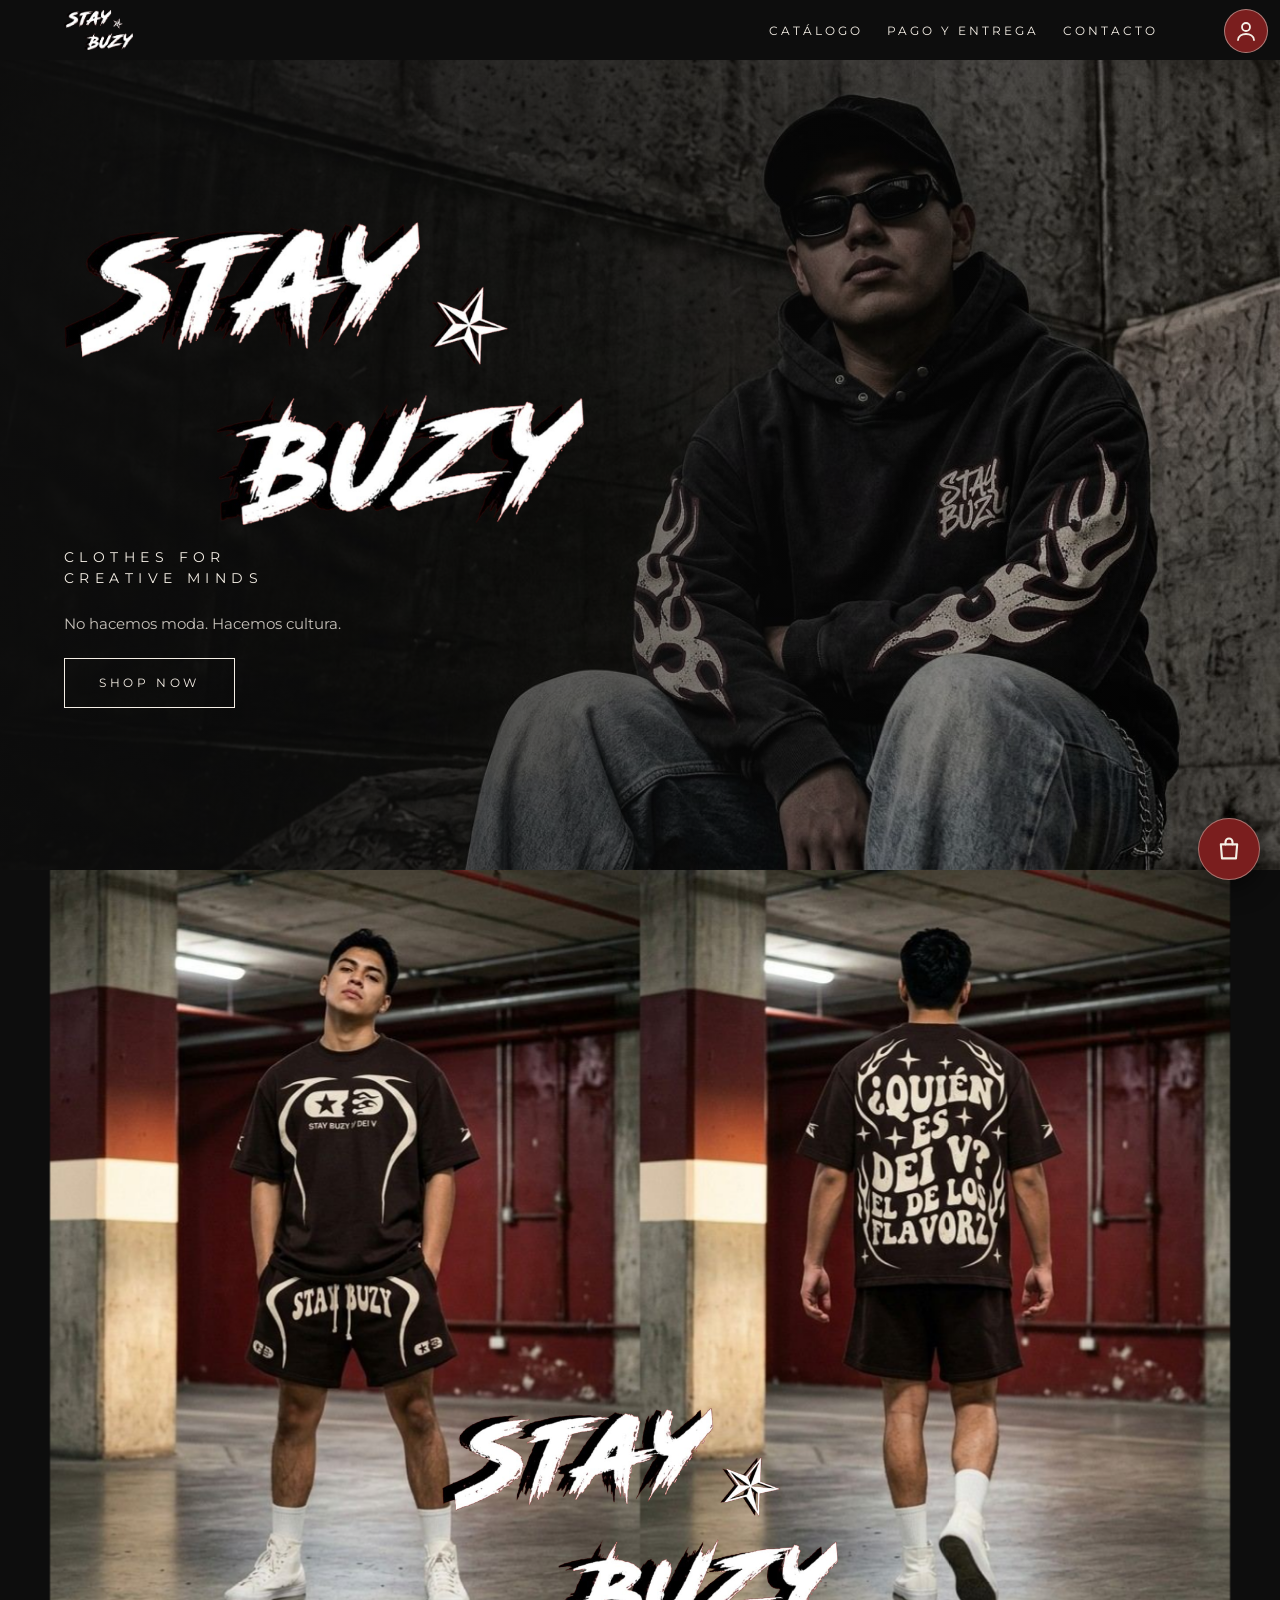
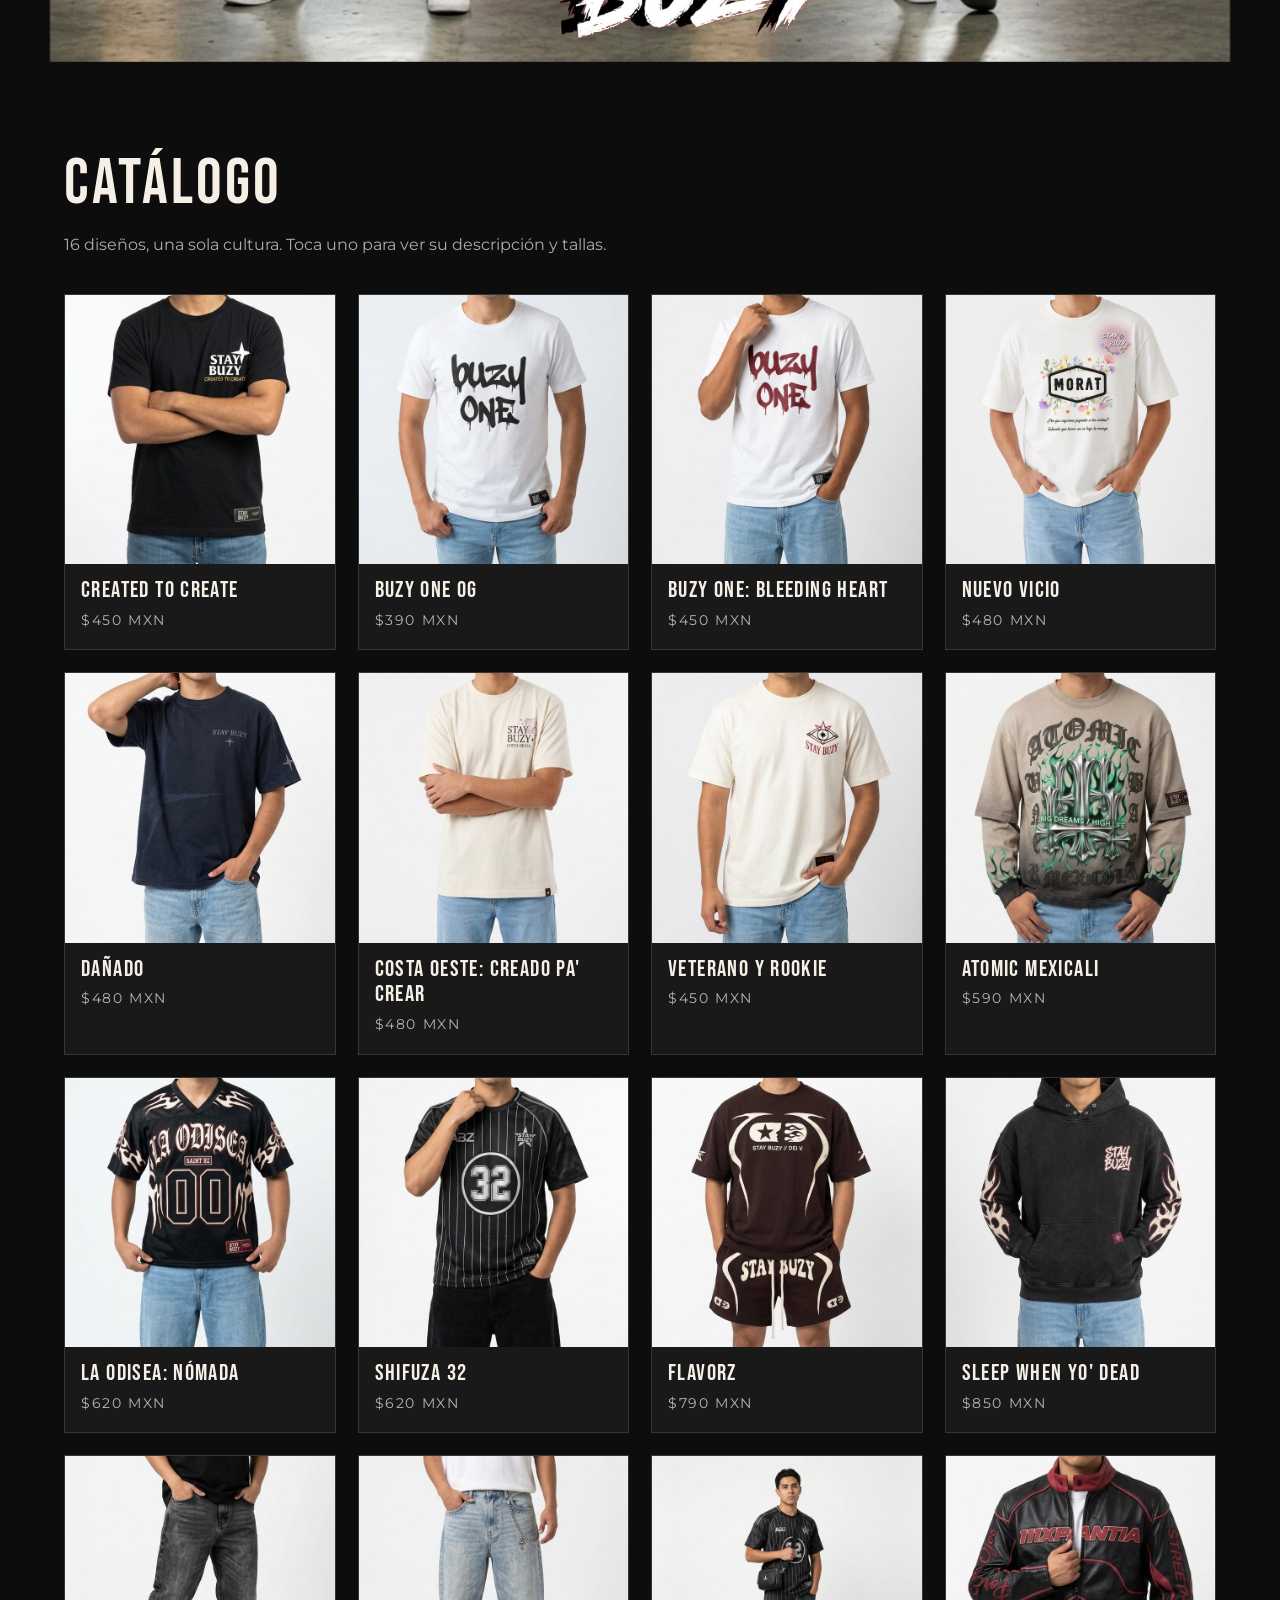
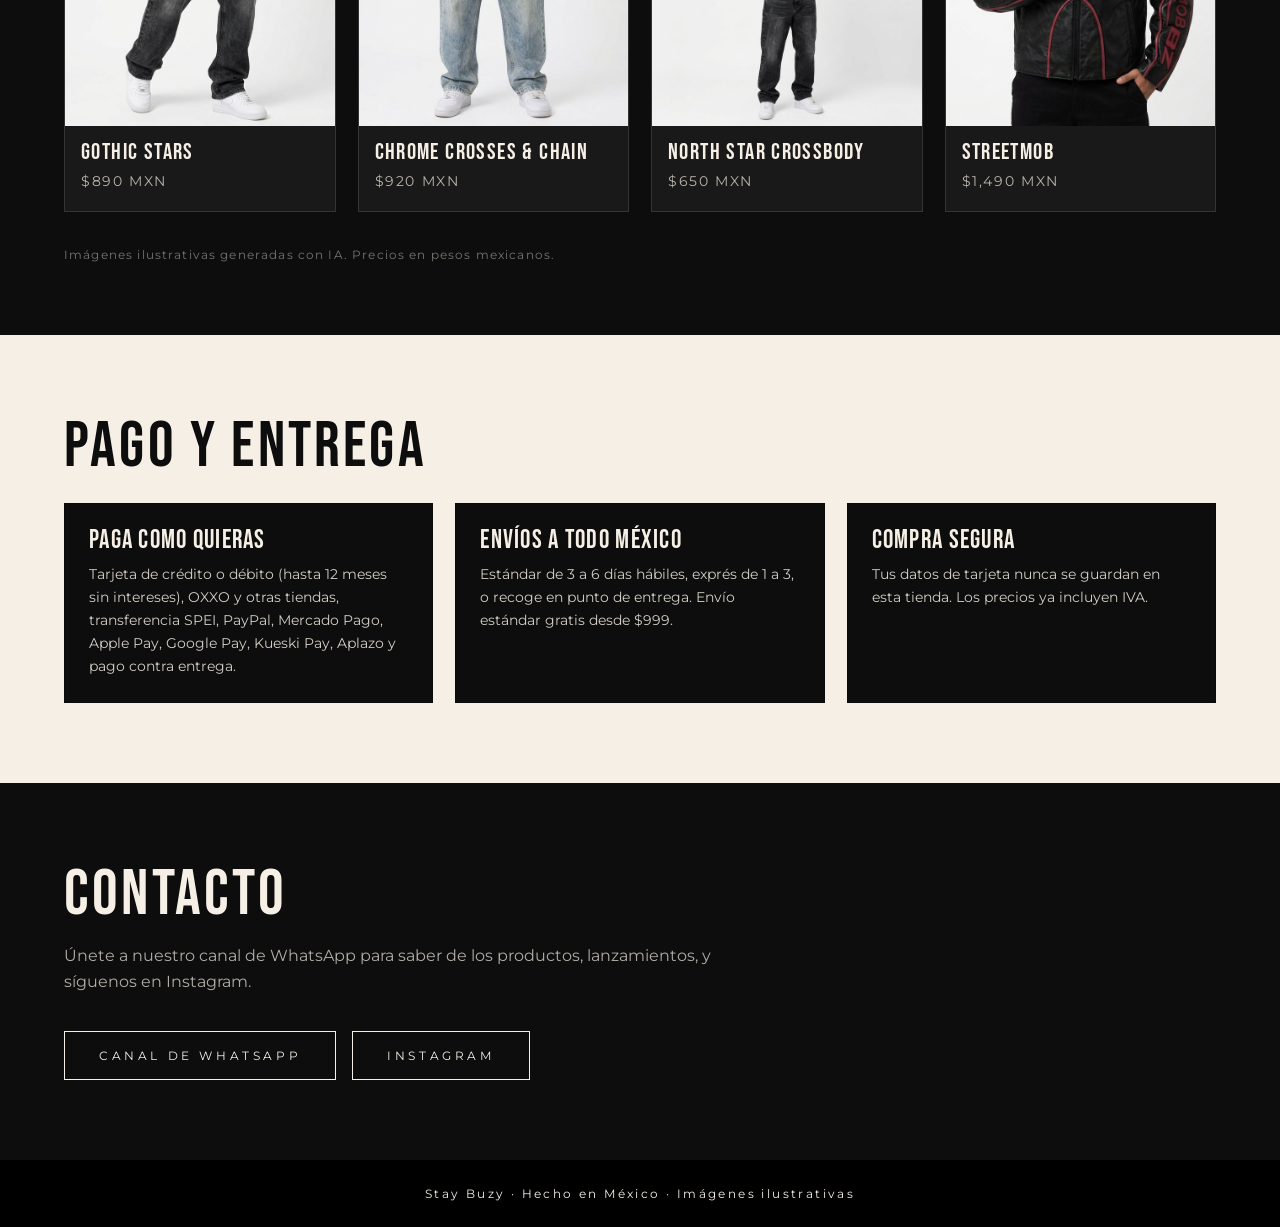
<file: index.html>
<!DOCTYPE html>
<html lang="es">
<head>
  <meta charset="UTF-8">
  <meta name="viewport" content="width=device-width, initial-scale=1.0">
  <title>Stay Buzy | Ropa de tu artista favorito</title>
  <!-- Fuentes de la marca: Bebas Neue (títulos) y Montserrat (textos) -->
  <link href="https://fonts.googleapis.com/css2?family=Bebas+Neue&family=Montserrat:wght@400;600&family=Abril+Fatface&family=Alkalami&display=swap" rel="stylesheet">
  <link rel="stylesheet" href="css/styles.css">
  <link rel="stylesheet" href="css/carrito.css">
  <link rel="stylesheet" href="css/cuenta.css">
</head>
<body>

  <!-- ENCABEZADO: logo y menú. Cada enlace lleva a una sección por su id -->
  <header class="barra">
    <a href="#inicio"><img class="barra__logo" src="assets/logo.png" alt="Stay Buzy"></a>
    <nav>
      <ul class="menu">
        <li><a href="#catalogo">Catálogo</a></li>
        <li><a href="#pago">Pago y entrega</a></li>
        <li><a href="#contacto">Contacto</a></li>
      </ul>
    </nav>
  </header>

  <main>
    <!-- PORTADA: texto a la izquierda, foto del modelo de fondo (assets/hero.jpg) -->
    <section id="inicio" class="portada">
      <div class="portada__contenido">
        <img class="portada__logo" src="assets/logo.png" alt="Stay Buzy">
        <p class="portada__lema">Clothes for<br>creative minds</p>
        <p class="portada__eslogan">No hacemos moda. Hacemos cultura.</p>
        <a class="boton" href="#catalogo">Shop now</a>
      </div>
    </section>

    <!-- LOOKS: carrusel solo de imágenes (frente de cada look) con el logo encima. Lo mueve js/slider.js -->
    <section id="looks" class="looks" aria-label="Looks de Stay Buzy">
      <div class="slider" id="slider">
      <div class="slide"><img class="slide__foto" src="assets/looks/abz-32.jpg" alt="Look Stay Buzy" ></div>
      <div class="slide"><img class="slide__foto" src="assets/looks/dei-v.jpg" alt="Look Stay Buzy"></div>
      <div class="slide"><img class="slide__foto" src="assets/looks/atomic.jpg" alt="Look Stay Buzy"></div>
      <div class="slide"><img class="slide__foto" src="assets/looks/street-mob.jpg" alt="Look Stay Buzy"></div>
      <div class="slide"><img class="slide__foto" src="assets/looks/la-odisea.jpg" alt="Look Stay Buzy"></div>
        <img class="slider__logo" src="assets/logo.png" alt="Stay Buzy">
      </div>
    </section>

    <!-- CATÁLOGO: los 16 productos, cuadrados, con foto de frente, nombre y precio. Los dibuja js/inicio.js -->
    <section id="catalogo" class="seccion seccion--oscura catalogo">
      <h2>Catálogo</h2>
      <p class="catalogo__sub">16 diseños, una sola cultura. Toca uno para ver su descripción y tallas.</p>
      <div class="rejilla" id="rejilla"></div>
      <p class="catalogo__nota">Imágenes ilustrativas generadas con IA. Precios en pesos mexicanos.</p>
    </section>

    <section id="pago" class="seccion">
      <h2>Pago y entrega</h2>
      <div class="pe">
        <div><h3>Paga como quieras</h3><p>Tarjeta de crédito o débito (hasta 12 meses sin intereses), OXXO y otras tiendas, transferencia SPEI, PayPal, Mercado Pago, Apple Pay, Google Pay, Kueski Pay, Aplazo y pago contra entrega.</p></div>
        <div><h3>Envíos a todo México</h3><p>Estándar de 3 a 6 días hábiles, exprés de 1 a 3, o recoge en punto de entrega. Envío estándar gratis desde $999.</p></div>
        <div><h3>Compra segura</h3><p>Tus datos de tarjeta nunca se guardan en esta tienda. Los precios ya incluyen IVA.</p></div>
      </div>
    </section>

    <section id="contacto" class="seccion seccion--oscura">
      <h2>Contacto</h2>
      <p class="catalogo__sub">Únete a nuestro canal de WhatsApp para saber de los productos, lanzamientos, y síguenos en Instagram.</p>
      <div class="ct">
        <a class="boton" id="ctWa" href="#" target="_blank" rel="noopener">Canal de WhatsApp</a>
        <a class="boton" id="ctIg" href="#" target="_blank" rel="noopener">Instagram</a>
      </div>
    </section>
  </main>

  <!-- PIE DE PÁGINA -->
  <footer class="pie">
    <p>Stay Buzy · Hecho en México · Imágenes ilustrativas</p>
  </footer>

  <script src="js/productos.js"></script>
  <script src="js/comun.js"></script>
  <script src="js/carrito.js"></script>
  <script src="js/cuenta.js"></script>
  <script src="js/inicio.js"></script>
  <script src="js/slider.js"></script>
  <script>document.getElementById("ctWa").href = TIENDA.whatsappGrupo; document.getElementById("ctIg").href = TIENDA.instagram;</script>
</body>
</html>
</file>
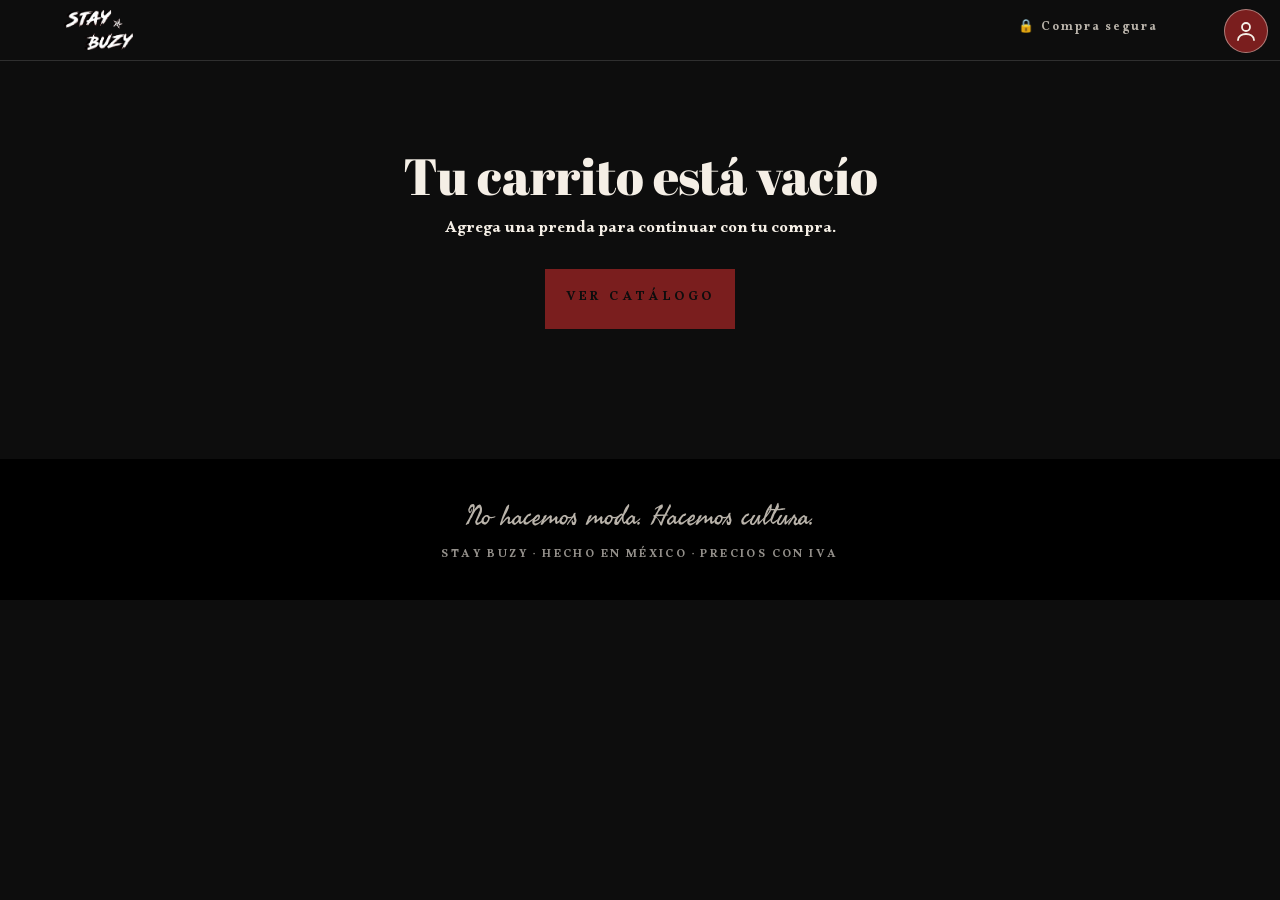
<file: pago.html>
<!DOCTYPE html>
<html lang="es">
<head>
  <meta charset="UTF-8">
  <meta name="viewport" content="width=device-width, initial-scale=1.0">
  <title>Pago y entrega | Stay Buzy</title>
  <link href="https://fonts.googleapis.com/css2?family=Abril+Fatface&family=Alkalami&family=Fasthand&display=swap" rel="stylesheet">
  <link rel="stylesheet" href="css/tienda.css">
  <link rel="stylesheet" href="css/carrito.css">
  <link rel="stylesheet" href="css/cuenta.css">
  <link rel="stylesheet" href="css/pago.css">
</head>
<body data-sin-carrito>
  <header class="cab">
    <a href="index.html"><img class="cab__logo" src="assets/logo.png" alt="Stay Buzy"></a>
    <p class="seguro">🔒 Compra segura</p>
  </header>

  <div class="pg" id="pg">
    <ol class="pasos" id="pasos" aria-label="Avance de tu compra">
      <li data-p="1">Entrega</li><li data-p="2">Pago</li><li data-p="3">Listo</li>
    </ol>
    <p class="demo" id="demo" hidden>Modo de prueba: no se hace ningún cobro real.</p>

    <div class="cols">
      <main>
        <!-- PASO 1: contacto, dirección y envío -->
        <form id="f1" class="paso" novalidate>
          <h1>Datos de entrega</h1>
          <fieldset class="grid">
            <legend>Contacto</legend>
            <label class="c2">Correo electrónico<input name="email" type="email" autocomplete="email" required></label>
            <label class="c2">Celular (10 dígitos)<input name="tel" type="tel" inputmode="numeric" maxlength="12" autocomplete="tel-national" required></label>
          </fieldset>
          <fieldset class="grid">
            <legend>Dirección</legend>
            <label>Nombre<input name="nombre" autocomplete="given-name" required></label>
            <label>Apellidos<input name="apellidos" autocomplete="family-name" required></label>
            <label class="c2">Calle y número<input name="calle" autocomplete="address-line1" required></label>
            <label>Colonia<input name="colonia" autocomplete="address-line2" required></label>
            <label>Código postal<input name="cp" inputmode="numeric" maxlength="5" autocomplete="postal-code" required></label>
            <label>Ciudad o municipio<input name="ciudad" autocomplete="address-level2" required></label>
            <label>Estado<select name="estado" autocomplete="address-level1" required><option value="">Elige un estado</option></select></label>
            <label class="c2">Referencias (opcional)<input name="ref" placeholder="Entre qué calles, color de la casa…"></label>
          </fieldset>
          <fieldset>
            <legend>Método de envío</legend>
            <div class="opts" id="envios"></div>
          </fieldset>
          <p class="err" id="e1" role="alert"></p>
          <button class="btn btn--lleno" type="submit">Continuar al pago</button>
        </form>

        <!-- PASO 2: forma de pago -->
        <form id="f2" class="paso" novalidate hidden>
          <h1>Forma de pago</h1>
          <p class="entrega-res" id="entregaRes"></p>
          <div id="metodos"></div>
          <p class="err" id="e2" role="alert"></p>
          <button class="btn btn--lleno" type="submit" id="pagar">Confirmar pedido</button>
          <button class="btn btn--borde" type="button" id="volver">Volver a entrega</button>
        </form>

        <!-- PASO 3: confirmación -->
        <section id="f3" class="paso" hidden></section>
      </main>

      <aside class="resumen" id="resumen-caja">
        <button class="resumen__t" id="resT" aria-expanded="false">Resumen del pedido <span id="resTot"></span></button>
        <div class="resumen__c" id="resumen"></div>
      </aside>
    </div>
  </div>

  <footer class="pie">
    <p class="lema">No hacemos moda. Hacemos cultura.</p>
    <p>Stay Buzy · Hecho en México · Precios con IVA</p>
  </footer>

  <script src="js/productos.js"></script>
  <script src="js/comun.js"></script>
  <script src="js/carrito.js"></script>
  <script src="js/cuenta.js"></script>
  <script src="js/pago.js"></script>
</body>
</html>
</file>
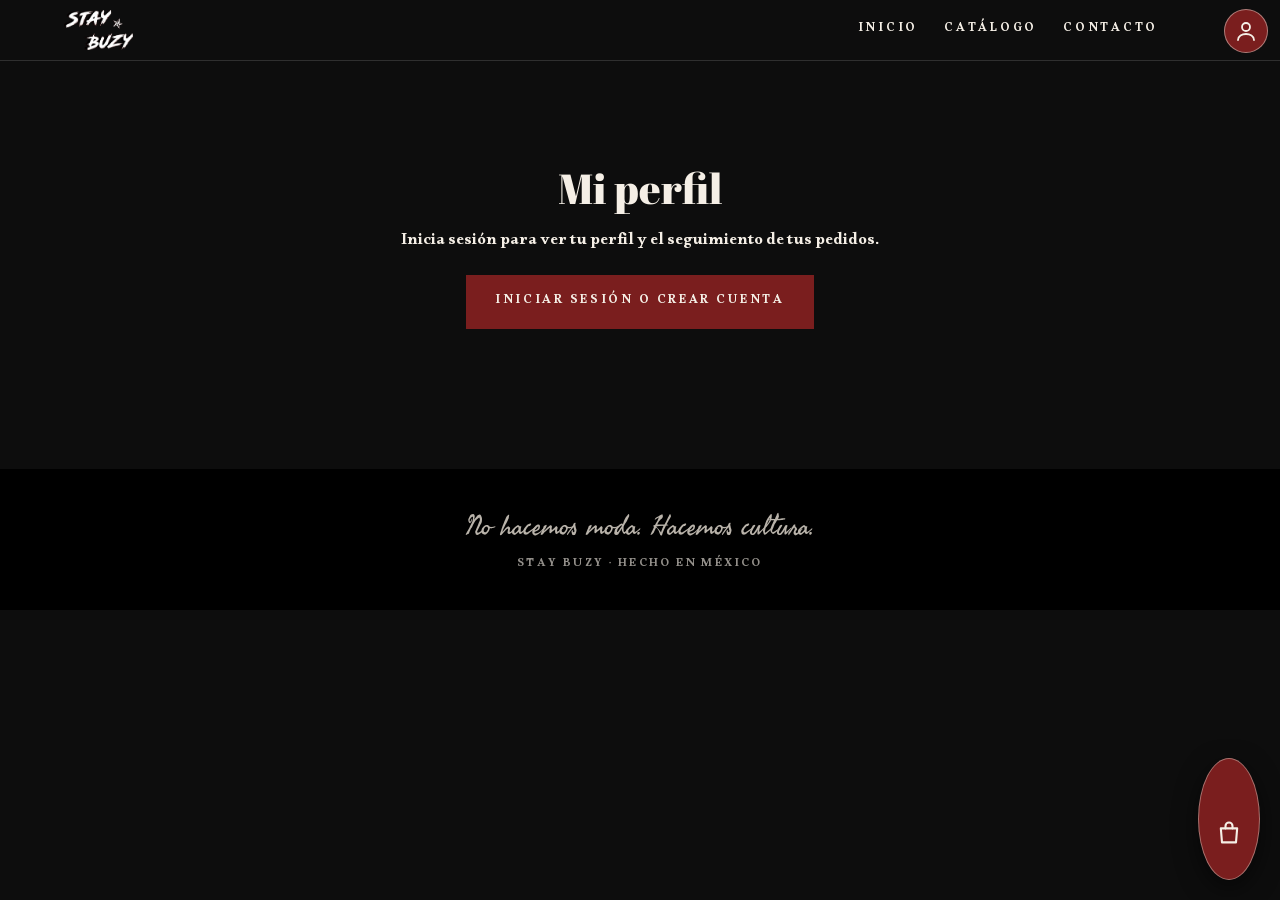
<file: perfil.html>
<!DOCTYPE html>
<html lang="es">
<head>
  <meta charset="UTF-8">
  <meta name="viewport" content="width=device-width, initial-scale=1.0">
  <title>Mi perfil | Stay Buzy</title>
  <link href="https://fonts.googleapis.com/css2?family=Abril+Fatface&family=Alkalami&family=Fasthand&display=swap" rel="stylesheet">
  <link rel="stylesheet" href="css/tienda.css">
  <link rel="stylesheet" href="css/carrito.css">
  <link rel="stylesheet" href="css/cuenta.css">
  <link rel="stylesheet" href="css/perfil.css">
</head>
<body>
  <header class="cab">
    <a href="index.html"><img class="cab__logo" src="assets/logo.png" alt="Stay Buzy"></a>
    <nav><ul><li><a href="index.html">Inicio</a></li><li><a href="index.html#catalogo">Catálogo</a></li><li><a href="index.html#contacto">Contacto</a></li></ul></nav>
  </header>
  <main class="pf" id="pf"></main>
  <footer class="pie"><p class="lema">No hacemos moda. Hacemos cultura.</p><p>Stay Buzy · Hecho en México</p></footer>
  <script src="js/productos.js"></script>
  <script src="js/comun.js"></script>
  <script src="js/carrito.js"></script>
  <script src="js/cuenta.js"></script>
  <script src="js/perfil.js"></script>
</body>
</html>
</file>
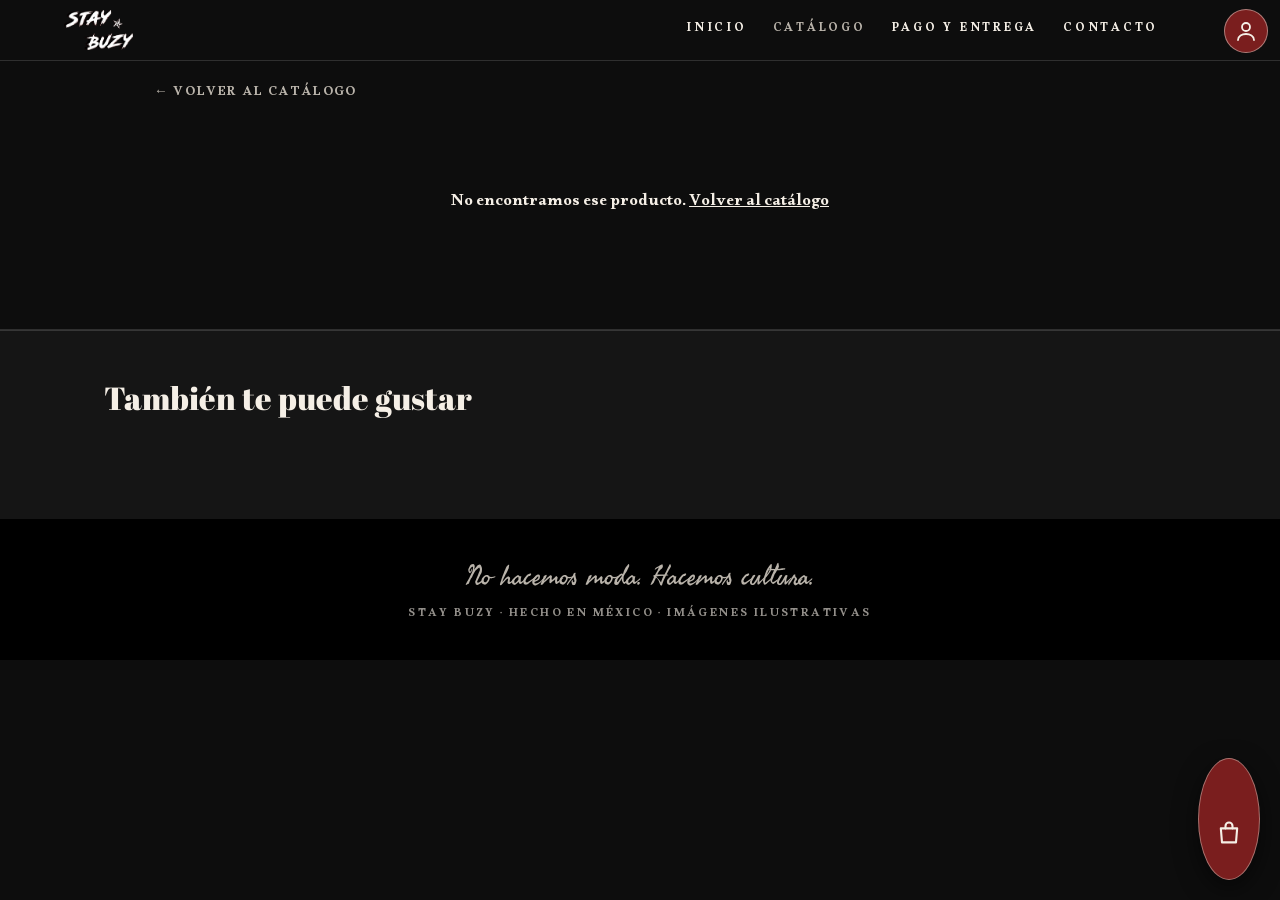
<file: producto.html>
<!DOCTYPE html>
<html lang="es">
<head>
  <meta charset="UTF-8">
  <meta name="viewport" content="width=device-width, initial-scale=1.0">
  <!-- Fuentes: Abril Fatface (títulos), Alkalami (textos), Fasthand (frases). Road Rage se carga desde assets/fonts -->
  <link href="https://fonts.googleapis.com/css2?family=Abril+Fatface&family=Alkalami&family=Fasthand&display=swap" rel="stylesheet">
  <link rel="stylesheet" href="css/tienda.css">
  <link rel="stylesheet" href="css/carrito.css">
  <link rel="stylesheet" href="css/cuenta.css">
  <title>Producto | Stay Buzy</title>
</head>
<body>
  <header class="cab">
    <a href="index.html"><img class="cab__logo" src="assets/logo.png" alt="Stay Buzy"></a>
    <nav>
      <ul>
        <li><a href="index.html">Inicio</a></li>
        <li><a href="index.html#catalogo" class="activo">Catálogo</a></li>
        <li><a href="index.html#pago">Pago y entrega</a></li>
        <li><a href="index.html#contacto">Contacto</a></li>
      </ul>
    </nav>
  </header>

  <p class="migas"><a href="index.html#catalogo">← Volver al catálogo</a></p>

  <!-- Aquí js/producto.js dibuja la galería, el precio, la descripción y las tallas según ?id=... -->
  <main class="producto" id="producto"></main>

  <section class="resenas" id="resenas" aria-label="Reseñas"></section>

  <section class="relacionados">
    <div class="contenido">
      <h2>También te puede gustar</h2>
      <div class="rejilla" id="relacionados"></div>
    </div>
  </section>

  <footer class="pie">
    <p class="lema">No hacemos moda. Hacemos cultura.</p>
    <p>Stay Buzy · Hecho en México · Imágenes ilustrativas</p>
  </footer>

  <script src="js/productos.js"></script>
  <script src="js/comun.js"></script>
  <script src="js/carrito.js"></script>
  <script src="js/cuenta.js"></script>
  <script src="js/producto.js"></script>
  <script src="js/resenas.js"></script>
</body>
</html>
</file>
<file: css/styles.css>
/* ===== 1. VARIABLES: colores y fuentes de la marca ===== */
:root {
  --negro: #0D0D0D;
  --crema: #F5EFE6;
  --vino: #7A1E1E;
  --gris: #3A3A3A;
  --fuente-titulos: 'Bebas Neue', Impact, sans-serif;
  --fuente-texto: 'Montserrat', Arial, sans-serif;
}

/* ===== 2. REINICIO: quita márgenes por defecto ===== */
* { margin: 0; padding: 0; box-sizing: border-box; }
html { scroll-behavior: smooth; scroll-padding-top: 80px; }

body {
  background: var(--crema);
  color: var(--negro);
  font-family: var(--fuente-texto);
  line-height: 1.6;
}

img { max-width: 100%; display: block; }
a { color: inherit; }

h1, h2, h3 {
  font-family: var(--fuente-titulos);
  font-weight: 400;
  letter-spacing: 0.05em;
  line-height: 1;
}

/* ===== 3. ENCABEZADO Y MENÚ ===== */
.barra {
  position: sticky;      /* se queda arriba al bajar */
  top: 0;
  z-index: 10;
  display: flex;
  justify-content: space-between;
  align-items: center;
  flex-wrap: wrap;
  gap: 10px;
  padding: 10px 5%;
  background: var(--negro);
  color: var(--crema);
}
.barra__logo { height: 40px; }

.menu {
  display: flex;
  flex-wrap: wrap;
  gap: 24px;
  list-style: none;
}
.menu a {
  text-decoration: none;
  font-size: 0.75rem;
  letter-spacing: 0.25em;
  text-transform: uppercase;
}
.menu a:hover { color: var(--vino); }

/* ===== 4. PORTADA con foto de fondo ===== */
.portada {
  position: relative;
  min-height: 90vh;
  display: flex;
  align-items: center;
  padding: 60px 5%;
  color: var(--crema);
  /* Capas (de arriba a abajo): degradado oscuro para leer el texto, foto del modelo,
     y un fondo de respaldo por si todavía no existe assets/hero.jpg */
  background:
    linear-gradient(90deg, rgba(13,13,13,.92) 0%, rgba(13,13,13,.55) 45%, rgba(13,13,13,.1) 100%),
    url("../assets/hero.jpg") right center / cover no-repeat,
    radial-gradient(ellipse at 70% 40%, var(--gris), var(--negro));
}
.portada__contenido {
  max-width: 560px;
  display: flex;
  flex-direction: column;
  align-items: flex-start;
  gap: 22px;
}
.portada__logo { width: min(100%, 520px); }
.portada__lema {
  font-size: 0.85rem;
  letter-spacing: 0.4em;
  text-transform: uppercase;
}
.portada__eslogan { font-size: 0.95rem; opacity: 0.8; }
.portada__nota {
  position: absolute;
  right: 5%;
  bottom: 16px;
  font-size: 0.65rem;
  letter-spacing: 0.2em;
  text-transform: uppercase;
  opacity: 0.6;
}
@media (max-width: 700px) {
  /* En celular la foto entra completa a lo ancho (sin recortar los lados) y el texto va debajo */
  .portada {
    display: block;
    min-height: 0;
    padding: calc(100vw * 768 / 1376 + 10px) 5% 50px;
    background:
      linear-gradient(0deg, var(--negro) 0, rgba(13,13,13,0) calc(100vw * 0.2)) 0 calc(100vw * 768 / 1376 - 100vw * 0.2) / 100% calc(100vw * 0.2) no-repeat,
      url("../assets/hero.jpg") center top / 100% auto no-repeat,
      var(--negro);
  }
  .portada__contenido { max-width: none; }
}

.boton {
  display: inline-block;
  padding: 14px 34px;
  border: 1px solid var(--crema);
  text-decoration: none;
  font-size: 0.75rem;
  letter-spacing: 0.3em;
  text-transform: uppercase;
}
.boton:hover { background: var(--crema); color: var(--vino); }

/* ===== 5. SECCIONES ===== */
.seccion { padding: 80px 5%; }
.seccion--oscura { background: var(--negro); color: var(--crema); }
.seccion h2 { font-size: clamp(2.4rem, 6vw, 4rem); margin-bottom: 16px; }
.pendiente { opacity: 0.6; font-style: italic; }

/* ===== 6. PIE DE PÁGINA ===== */
.pie {
  padding: 24px 5%;
  background: #000;
  color: var(--crema);
  text-align: center;
  font-size: 0.75rem;
  letter-spacing: 0.2em;
}

/* ===== 7. CARRUSEL DE LOOKS (solo imágenes, frente + espalda, con logo grande encima) ===== */
.looks { background: var(--negro); }
.slider {
  /* La foto mide 1264x848 (proporción 1.49). El alto se ajusta para verla completa. */
  --alto: min(calc(100vw / 1.4906), 88vh);
  position: relative; height: var(--alto); overflow: hidden;
  background: var(--negro);
}
/* Todas las fotos quedan apiladas y siempre "pintadas"; solo cambia la opacidad (rápido y ligero) */
.slide {
  position: absolute; inset: 0;
  display: flex; justify-content: center;
  opacity: 0;
  transition: opacity .4s ease;
  will-change: opacity;
}
.slide--activo { opacity: 1; }
.slide__foto { height: 100%; width: auto; max-width: none; }

/* Logo grande abajo al centro, encima de las fotos (como el título de Siren's Web) */
.slider__logo {
  position: absolute; z-index: 2; pointer-events: none;
  left: 50%; bottom: 3%; transform: translateX(-50%);
  width: calc(var(--alto) * .5);
}
@media (max-width: 700px) {
  .slider__logo { width: calc(var(--alto) * .56); bottom: 2%; }
}
@media (prefers-reduced-motion: reduce) { .slide { transition: none; } }


/* ===== 8. CATÁLOGO EN EL INICIO: 16 tarjetas cuadradas (foto de frente, nombre y precio) ===== */
.catalogo { padding-top: 90px; padding-bottom: 70px; }
.catalogo__sub { opacity: .7; margin-bottom: 36px; max-width: 60ch; }
.catalogo__nota { opacity: .45; font-size: .72rem; letter-spacing: .1em; margin-top: 34px; }
.rejilla { display: grid; grid-template-columns: repeat(4, 1fr); gap: 22px; }   /* 16 productos = 4 filas de 4 */
@media (max-width: 1000px) { .rejilla { grid-template-columns: repeat(3, 1fr); } }
.tarjeta {
  display: block; text-decoration: none; overflow: hidden;
  background: rgba(255,255,255,.05);              /* semitransparente */
  border: 1px solid rgba(255,255,255,.12);
  transition: transform .3s, border-color .3s, background .3s;
}
.tarjeta:hover { transform: translateY(-5px); border-color: rgba(245,239,230,.55); background: rgba(255,255,255,.09); }
.tarjeta__foto { aspect-ratio: 1 / 1; overflow: hidden; background: #1a1a1a; }
.tarjeta__foto img { width: 100%; height: 100%; object-fit: cover; transition: transform .5s ease; }
.tarjeta:hover .tarjeta__foto img { transform: scale(1.04); }
.tarjeta__info { padding: 14px 16px 18px; }
.tarjeta h3 { font-size: 1.45rem; letter-spacing: .06em; line-height: 1.1; color: var(--crema); }
.tarjeta .precio { margin-top: 6px; font-size: .85rem; letter-spacing: .12em; color: #b9b3aa; }
@media (max-width: 700px) {
  .rejilla { grid-template-columns: repeat(2, 1fr); gap: 12px; }
  .tarjeta__info { padding: 10px 12px 14px; }
  .tarjeta h3 { font-size: 1.15rem; }
}
</file>
<file: css/carrito.css>
/* Carrito flotante y panel lateral. Mismos tonos y fuentes que la página de producto. */
:root { --vino: #7A1E1E; --vino-claro: #962626; --cb-linea: rgba(255,255,255,.14); }
.cb-fab { position: fixed; right: 20px; bottom: 20px; z-index: 50; width: 62px; height: 62px; border-radius: 50%; display: grid; place-items: center; background: var(--vino); color: #F5EFE6; border: 1px solid rgba(245,239,230,.4); box-shadow: 0 8px 24px rgba(0,0,0,.55); cursor: pointer; transition: background .2s; }
.cb-fab:hover { background: var(--vino-claro); }
.cb-fab svg { width: 28px; height: 28px; }
.cb-fab b { position: absolute; top: -5px; right: -5px; min-width: 24px; height: 24px; padding: 0 6px; border-radius: 12px; background: #F5EFE6; color: #0D0D0D; font: 700 .78rem/24px Arial, sans-serif; text-align: center; }
.cb-fab.vacio b { display: none; }
.cb-fab.salta { animation: cbsalta .45s; }
@keyframes cbsalta { 40% { transform: scale(1.2); } }
.cb-vel { position: fixed; inset: 0; z-index: 60; background: rgba(0,0,0,.65); opacity: 0; pointer-events: none; transition: opacity .25s; }
.cb { position: fixed; top: 0; right: 0; bottom: 0; z-index: 61; width: min(430px, 100%); display: flex; flex-direction: column; background: #0D0D0D; color: #F5EFE6; border-left: 1px solid var(--cb-linea); transform: translateX(105%); transition: transform .3s; font-family: 'Alkalami', Georgia, serif; line-height: 1.5; }
.cb-abierto .cb-vel { opacity: 1; pointer-events: auto; }
.cb-abierto .cb { transform: none; }
.cb button { font-family: inherit; cursor: pointer; color: inherit; }
.cb__cab { display: flex; justify-content: space-between; align-items: center; padding: 18px 22px; border-bottom: 1px solid var(--cb-linea); }
.cb__cab h2 { font: 400 1.7rem 'Abril Fatface', Georgia, serif; }
.cb__cab button { background: none; border: 0; font-size: 1.2rem; padding: 6px 10px; }
.cb__envio { padding: 14px 22px; font-size: .9rem; border-bottom: 1px solid var(--cb-linea); }
.cb__barra { height: 5px; margin-top: 8px; background: rgba(255,255,255,.12); border-radius: 3px; overflow: hidden; }
.cb__barra i { display: block; height: 100%; background: var(--vino-claro); transition: width .3s; }
.cb__lista { flex: 1; overflow-y: auto; list-style: none; padding: 6px 22px; }
.cb__fila { display: grid; grid-template-columns: 72px 1fr auto; gap: 14px; padding: 16px 0; border-bottom: 1px solid var(--cb-linea); }
.cb__fila img { width: 72px; height: 72px; object-fit: cover; border: 1px solid var(--cb-linea); }
.cb__nom { font: 400 1.1rem/1.15 'Abril Fatface', Georgia, serif; }
.cb__sub { font-size: .85rem; color: #b9b3aa; }
.cb__cant { display: flex; align-items: center; gap: 4px; margin-top: 8px; }
.cb__cant button { width: 30px; height: 30px; background: none; border: 1px solid var(--cb-linea); border-radius: 50%; }
.cb__cant button:hover { border-color: #F5EFE6; }
.cb__cant span { min-width: 28px; text-align: center; }
.cb button.cb__quitar { width: auto; height: auto; margin-left: 10px; border: 0; border-radius: 0; font-size: .8rem; color: #b9b3aa; text-decoration: underline; }
.cb__imp { font-size: .95rem; }
.cb__pie { padding: 18px 22px 22px; border-top: 1px solid var(--cb-linea); display: grid; gap: 10px; background: rgba(255,255,255,.04); }
.cb__tot { display: flex; justify-content: space-between; font: 400 1.3rem 'Abril Fatface', Georgia, serif; }
.cb__nota { font-size: .78rem; color: #b9b3aa; }
.cb__vacio { flex: 1; display: grid; place-content: center; justify-items: center; gap: 18px; text-align: center; padding: 30px; }
.cb .btn, .btn { display: block; text-align: center; text-decoration: none; padding: 16px 20px; font: 400 .85rem 'Alkalami', Georgia, serif; letter-spacing: .25em; text-transform: uppercase; border: 1px solid #F5EFE6; transition: .25s; }
.cb .btn--lleno { background: #F5EFE6; color: #0D0D0D; }
.cb .btn--lleno:hover { background: #fff; }
.cb .btn--borde { background: none; }
.cb .btn--borde:hover { background: #F5EFE6; color: #0D0D0D; }
@media (prefers-reduced-motion: reduce) { .cb, .cb-vel, .cb-fab { transition: none; animation: none; } }

.pe { display: grid; grid-template-columns: repeat(3, 1fr); gap: 22px; margin-top: 24px; }
.pe > div { padding: 24px; background: var(--negro); color: var(--crema); border: 1px solid rgba(0,0,0,.2); }
.pe h3 { font-size: 1.6rem; margin-bottom: 10px; }
.pe p { font-size: .9rem; opacity: .85; }
@media (max-width: 800px) { .pe { grid-template-columns: 1fr; } }

.ct { display: flex; flex-wrap: wrap; gap: 16px; }
</file>
<file: css/cuenta.css>
/* Burbuja de perfil, ventana de acceso y reseñas. Mismos tonos y fuentes de la tienda. */
.barra, .cab { padding-right: calc(5% + 58px); }
.cu-btn { position: fixed; top: 9px; right: 12px; z-index: 55; width: 44px; height: 44px; border-radius: 50%; overflow: hidden; display: grid; place-items: center; background: var(--vino, #7A1E1E); color: #F5EFE6; border: 1px solid rgba(245,239,230,.45); font: 400 1.25rem 'Abril Fatface', Georgia, serif; cursor: pointer; padding: 0; }
.cu-btn:hover { background: #962626; }
.cu-btn svg { width: 24px; height: 24px; } .cu-btn img { width: 100%; height: 100%; object-fit: cover; }
.cu-menu { position: fixed; top: 60px; right: 12px; z-index: 56; width: 220px; padding: 8px; background: #0D0D0D; border: 1px solid rgba(255,255,255,.2); box-shadow: 0 10px 30px rgba(0,0,0,.6); font-family: 'Alkalami', Georgia, serif; color: #F5EFE6; }
.cu-menu p { padding: 8px 12px; font-size: .9rem; color: #b9b3aa; }
.cu-menu a, .cu-menu button { display: block; width: 100%; padding: 10px 12px; background: none; border: 0; text-align: left; text-decoration: none; color: #F5EFE6; font: inherit; font-size: .95rem; cursor: pointer; }
.cu-menu a:hover, .cu-menu button:hover { background: rgba(255,255,255,.09); }
.cu-modal { position: fixed; inset: 0; z-index: 80; display: grid; place-items: center; padding: 16px; background: rgba(0,0,0,.7); }
.cu-modal[hidden] { display: none; }
.cu-caja { position: relative; width: min(420px, 100%); padding: 28px; background: #0D0D0D; color: #F5EFE6; border: 1px solid rgba(255,255,255,.2); font-family: 'Alkalami', Georgia, serif; }
.cu-x { position: absolute; top: 10px; right: 12px; background: none; border: 0; color: inherit; font-size: 1.1rem; cursor: pointer; }
.cu-tabs { display: flex; gap: 6px; margin-bottom: 18px; }
.cu-tabs button { flex: 1; padding: 10px; background: none; border: 0; border-bottom: 3px solid rgba(255,255,255,.14); color: #b9b3aa; font: inherit; cursor: pointer; }
.cu-tabs button.on { color: #F5EFE6; border-color: #7A1E1E; }
.cu-caja form { display: grid; gap: 12px; }
.cu-caja label { display: grid; gap: 5px; font-size: .85rem; color: #b9b3aa; }
.cu-caja input { padding: 12px; background: rgba(0,0,0,.4); border: 1px solid rgba(255,255,255,.2); color: #F5EFE6; font: 1rem 'Alkalami', Georgia, serif; border-radius: 0; }
.cu-caja input:focus-visible { outline: 2px solid #F5EFE6; }
.cu-err { min-height: 1.4em; color: #f0908b; font-size: .88rem; }
.cu-ok { padding: 15px; background: #7A1E1E; border: 1px solid #7A1E1E; color: #F5EFE6; font: .85rem 'Alkalami', Georgia, serif; letter-spacing: .25em; text-transform: uppercase; cursor: pointer; }
.cu-ok:hover { background: #962626; }
/* Reseñas */
.resenas { border-top: 1px solid var(--linea); }
.resenas h2 { font: 400 2rem var(--f-titulos); margin-bottom: 20px; }
.res__res { display: flex; align-items: center; gap: 20px; margin-bottom: 28px; padding: 22px; border: 1px solid var(--linea); background: var(--panel); }
.res__nota { font: 400 4rem/1 var(--f-titulos); }
.est { letter-spacing: .1em; color: var(--crema); } .est i { font-style: normal; opacity: .25; } .est b { font-weight: 400; }
.res__res p { font-size: .9rem; color: var(--gris-claro); } .res__res .est { font-size: 1.4rem; }
.res__lista { display: grid; grid-template-columns: 1fr 1fr; gap: 16px; }
.res { padding: 20px; border: 1px solid var(--linea); background: var(--panel); }
.res__c { display: flex; justify-content: space-between; gap: 10px; margin-bottom: 8px; font-size: .85rem; color: var(--gris-claro); }
.res__c b { font: 400 1.1rem var(--f-titulos); color: var(--crema); display: block; }
.res p { font-size: .95rem; } .res small { display: block; margin-top: 10px; color: var(--gris-claro); font-size: .75rem; }
@media (max-width: 760px) { .res__lista { grid-template-columns: 1fr; } .res__res { flex-wrap: wrap; } }

/* Que solo se vea un formulario a la vez */
.cu-caja form[hidden] { display: none; }
/* La ventana tiene su propio scroll y no mueve la página de atrás */
.cu-modal { overflow-y: auto; overscroll-behavior: contain; }
.cu-caja { max-height: calc(100vh - 32px); overflow-y: auto; overscroll-behavior: contain; }
body.cu-bloqueo { overflow: hidden; }
/* Ojito de la contraseña */
.cu-pass { position: relative; display: block; }
.cu-pass input { width: 100%; padding-right: 48px; }
.cu-ojo { position: absolute; right: 4px; top: 50%; transform: translateY(-50%); width: 40px; height: 40px; display: grid; place-items: center; background: none; border: 0; color: #b9b3aa; cursor: pointer; }
.cu-ojo:hover { color: #F5EFE6; }
.cu-ojo svg { width: 22px; height: 22px; }
.cu-ojo .tacha { display: none; } .cu-ojo.on .tacha { display: block; }
.cu-cambio { text-align: center; font-size: .9rem; color: #b9b3aa; }
.cu-cambio button { background: none; border: 0; padding: 0; color: #F5EFE6; font: inherit; text-decoration: underline; cursor: pointer; }
</file>
<file: css/tienda.css>
/* ===== Estilo de la página de producto =====
   Mismos tonos del inicio: negro #0D0D0D · gris #3A3A3A · blanco roto #F5EFE6 · paneles semitransparentes
   Fuentes: Abril Fatface (títulos) · Alkalami (textos) · Fasthand (frases) · Road Rage (marca) */

@font-face {
  font-family: 'Road Rage';
  src: url('../assets/fonts/RoadRage.ttf') format('truetype'), url('../assets/fonts/RoadRage.otf') format('opentype');
  font-display: swap;
}

:root {
  --negro: #0D0D0D;
  --gris: #3A3A3A;
  --gris-claro: #b9b3aa;
  --crema: #F5EFE6;
  --panel: rgba(255, 255, 255, .05);
  --panel-fuerte: rgba(255, 255, 255, .09);
  --linea: rgba(255, 255, 255, .14);
  --f-titulos: 'Abril Fatface', Georgia, serif;
  --f-texto: 'Alkalami', Georgia, serif;
  --f-frase: 'Fasthand', cursive;
}

* { margin: 0; padding: 0; box-sizing: border-box; }
html { scroll-behavior: smooth; }
body { background: var(--negro); color: var(--crema); font-family: var(--f-texto); font-size: 1.05rem; line-height: 1.7; }
img { display: block; max-width: 100%; }
a { color: inherit; }
button { font-family: inherit; cursor: pointer; }

/* ----- Encabezado (igual al del inicio) ----- */
.cab {
  position: sticky; top: 0; z-index: 10;
  display: flex; justify-content: space-between; align-items: center; flex-wrap: wrap; gap: 10px;
  padding: 10px 5%; background: var(--negro); color: var(--crema);
  border-bottom: 1px solid var(--linea);
}
.cab__logo { height: 40px; }
.cab ul { display: flex; flex-wrap: wrap; gap: 26px; list-style: none; }
.cab a { text-decoration: none; font-size: .78rem; letter-spacing: .22em; text-transform: uppercase; }
.cab a:hover, .cab a.activo { color: var(--gris-claro); }

/* ----- Contenido y tarjetas (también para "También te puede gustar") ----- */
.contenido { max-width: 1200px; margin: 0 auto; padding: 40px 5% 70px; }
.rejilla { display: grid; grid-template-columns: repeat(4, 1fr); gap: 22px; }
@media (max-width: 1000px) { .rejilla { grid-template-columns: repeat(2, 1fr); } }
.tarjeta {
  display: block; text-decoration: none; overflow: hidden;
  background: var(--panel); border: 1px solid var(--linea); transition: .3s;
}
.tarjeta:hover { transform: translateY(-5px); border-color: rgba(245, 239, 230, .55); background: var(--panel-fuerte); }
.tarjeta__foto { aspect-ratio: 1 / 1; overflow: hidden; background: #1a1a1a; }
.tarjeta__foto img { width: 100%; height: 100%; object-fit: cover; transition: transform .5s ease; }
.tarjeta:hover .tarjeta__foto img { transform: scale(1.04); }
.tarjeta__info { padding: 14px 16px 18px; }
.tarjeta h3 { font-family: var(--f-titulos); font-weight: 400; font-size: 1.2rem; line-height: 1.15; }
.precio { margin-top: 6px; font-size: .9rem; letter-spacing: .08em; color: var(--gris-claro); }

/* ----- Página de producto ----- */
.migas { max-width: 1100px; margin: 0 auto; padding: 22px 5% 0; font-size: .85rem; letter-spacing: .1em; text-transform: uppercase; }
.migas a { text-decoration: none; color: var(--gris-claro); }
.migas a:hover { color: var(--crema); }
.producto { max-width: 1100px; margin: 0 auto; padding: 24px 5% 50px; display: grid; grid-template-columns: minmax(0, 1.1fr) minmax(0, 1fr); gap: 48px; align-items: start; }
.galeria { display: grid; grid-template-columns: 84px minmax(0, 1fr); gap: 14px; align-items: start; }
.galeria__mini { display: flex; flex-direction: column; gap: 10px; }
.mini { padding: 0; border: 2px solid transparent; background: none; opacity: .55; transition: .2s; }
.mini:hover { opacity: 1; }
.mini.on { border-color: var(--crema); opacity: 1; }
.galeria--una { grid-template-columns: minmax(0, 1fr); }
.galeria--una .galeria__mini { display: none; }
.galeria__grande { border: 1px solid var(--linea); background: var(--panel); }

/* Cada foto se ve COMPLETA (sin recortar los lados de la prenda) */
.foto { aspect-ratio: 9 / 10; overflow: hidden; background: #141414; }
.foto img { width: 100%; height: 100%; object-fit: cover; }
.foto--modelo img { object-fit: contain; }
.nota { grid-column: 1 / -1; font-size: .75rem; opacity: .5; }

.info { padding: 26px; background: var(--panel); border: 1px solid var(--linea); }
.info__linea { font-family: var(--f-frase); font-size: 1.5rem; color: var(--gris-claro); line-height: 1.2; }
.info h1 { font-family: var(--f-titulos); font-weight: 400; font-size: clamp(2.2rem, 4.5vw, 3.2rem); line-height: 1.05; margin: 6px 0 12px; }
.info__precio { font-family: var(--f-titulos); font-size: 2rem; color: var(--crema); margin-bottom: 14px; }
.info__desc { margin-bottom: 24px; opacity: .88; }
.info__etq { font-size: .8rem; letter-spacing: .2em; text-transform: uppercase; margin-bottom: 8px; color: var(--gris-claro); }
.tallas { display: flex; flex-wrap: wrap; gap: 10px; margin-bottom: 26px; }
.tallas button {
  min-width: 52px; height: 52px; padding: 0 14px; border-radius: 50px;
  border: 1px solid var(--linea); background: none; color: var(--crema); font-size: .95rem; transition: .2s;
}
.tallas button:hover { border-color: var(--crema); }
.tallas button.on { background: var(--crema); border-color: var(--crema); color: var(--negro); }
.acciones { display: grid; gap: 12px; }
.btn { padding: 16px 20px; font-size: .85rem; letter-spacing: .25em; text-transform: uppercase; transition: .25s; border: 1px solid var(--crema); }
.btn--lleno { background: var(--crema); color: var(--negro); }
.btn--lleno:hover { background: #fff; }
.btn--borde { background: none; color: var(--crema); }
.btn--borde:hover { background: var(--crema); color: var(--negro); }
.aviso { min-height: 1.7em; margin-top: 12px; color: var(--gris-claro); font-size: .9rem; }
.hecho { margin-top: 18px; padding-top: 18px; border-top: 1px solid var(--linea); font-family: var(--f-titulos); letter-spacing: .08em; text-transform: uppercase; }
.lema { font-family: var(--f-frase); font-size: 1.5rem; color: var(--gris-claro); }

.relacionados { background: rgba(255, 255, 255, .03); border-top: 1px solid var(--linea); }
.relacionados .contenido h2 { font-family: var(--f-titulos); font-weight: 400; font-size: 2rem; margin-bottom: 24px; }
.vacio { grid-column: 1 / -1; text-align: center; padding: 60px 0; }

.pie { background: #000; color: var(--crema); text-align: center; padding: 34px 5%; }
.pie .lema { font-size: 1.7rem; }
.pie p:last-child { font-size: .75rem; letter-spacing: .2em; text-transform: uppercase; opacity: .6; margin-top: 6px; }

@media (max-width: 820px) {
  .producto { grid-template-columns: 1fr; gap: 28px; }
  .galeria { grid-template-columns: 1fr; }
  .galeria__mini { flex-direction: row; order: 2; }
  .galeria__mini .mini { width: 72px; }
  .cab ul { gap: 16px; }
  .rejilla { grid-template-columns: repeat(2, 1fr); gap: 12px; }
}
@media (prefers-reduced-motion: reduce) { * { animation: none !important; transition: none !important; } }
</file>
<file: css/pago.css>
/* Página de pago: mismos tonos y fuentes que producto (negro, crema, paneles semitransparentes, vino) */
.seguro { font-size: .8rem; letter-spacing: .15em; color: var(--gris-claro); }
.pg { max-width: 1120px; margin: 0 auto; padding: 28px 5% 70px; }
.pasos { display: flex; gap: 8px; list-style: none; margin-bottom: 26px; counter-reset: p; }
.pasos li { flex: 1; padding-bottom: 10px; border-bottom: 3px solid var(--linea); font-size: .85rem; letter-spacing: .15em; text-transform: uppercase; color: var(--gris-claro); counter-increment: p; }
.pasos li::before { content: counter(p) '. '; }
.pasos li.on { border-color: var(--vino); color: var(--crema); }
.pasos li.ok { border-color: var(--crema); color: var(--crema); }
.demo { margin-bottom: 20px; padding: 10px 14px; border: 1px dashed var(--gris-claro); font-size: .85rem; color: var(--gris-claro); }
.cols { display: grid; grid-template-columns: minmax(0, 1.5fr) minmax(0, 1fr); gap: 36px; align-items: start; }
.paso[hidden], [hidden] { display: none !important; }
.paso h1 { font: 400 clamp(2rem, 4vw, 2.7rem)/1.05 var(--f-titulos); margin-bottom: 22px; }
fieldset { border: 1px solid var(--linea); background: var(--panel); padding: 20px; margin-bottom: 20px; }
legend { padding: 0 8px; font-family: var(--f-titulos); font-size: 1.25rem; }
.grid { display: grid; grid-template-columns: 1fr 1fr; gap: 14px; }
.c2 { grid-column: 1 / -1; }
label { display: grid; gap: 5px; font-size: .85rem; color: var(--gris-claro); }
input, select { width: 100%; padding: 13px 14px; background: rgba(0,0,0,.35); color: var(--crema); border: 1px solid var(--linea); border-radius: 0; font: 1rem var(--f-texto); }
input:focus, select:focus, summary:focus-visible, .op:focus-within { outline: 2px solid var(--crema); outline-offset: 1px; }
input.mal, select.mal { border-color: #e0746f; }
select option { background: #0D0D0D; }
.err { min-height: 1.5em; margin-bottom: 10px; color: #f0908b; font-size: .9rem; }
.paso .btn { width: 100%; margin-bottom: 12px; }
.paso .btn--lleno { background: var(--vino); border-color: var(--vino); color: var(--crema); }
.paso .btn--lleno:hover { background: #962626; }
.paso .btn:disabled { opacity: .6; cursor: wait; }

.opts { display: grid; gap: 10px; }
.op { display: grid; grid-template-columns: auto 1fr auto; gap: 14px; align-items: center; padding: 14px 16px; border: 1px solid var(--linea); background: rgba(0,0,0,.25); cursor: pointer; color: var(--crema); transition: .2s; }
.op:has(input:checked) { border-color: var(--crema); background: var(--panel-fuerte); }
.op input { width: 18px; height: 18px; accent-color: var(--vino); }
.op b { font-weight: 400; font-size: 1rem; display: block; }
.op small { display: block; color: var(--gris-claro); font-size: .8rem; line-height: 1.35; }
.op em { font-style: normal; font-family: var(--f-titulos); }
.chips { display: flex; gap: 5px; }
.chips i { font: 700 .62rem Arial, sans-serif; padding: 3px 6px; border: 1px solid var(--linea); color: var(--gris-claro); font-style: normal; }
.grupo { margin: 22px 0 8px; font: 400 1.25rem var(--f-titulos); }
.grupo:first-child { margin-top: 0; }
.det { margin: -4px 0 6px; padding: 18px; border: 1px solid var(--crema); border-top: 0; background: var(--panel); }
.det p { font-size: .88rem; color: var(--gris-claro); }

.resumen { position: sticky; top: 76px; border: 1px solid var(--linea); background: var(--panel); }
.resumen__t { display: none; width: 100%; padding: 14px 18px; background: none; border: 0; color: var(--crema); font-size: 1rem; justify-content: space-between; }
.resumen__c { padding: 22px; }
.ri { display: grid; grid-template-columns: 56px 1fr auto; gap: 12px; align-items: center; padding: 10px 0; border-bottom: 1px solid var(--linea); font-size: .9rem; }
.ri img { width: 56px; height: 56px; object-fit: cover; border: 1px solid var(--linea); }
.ri b { font: 400 1rem/1.15 var(--f-titulos); display: block; }
.ri small { color: var(--gris-claro); }
.ri button { background: none; border: 1px solid var(--linea); color: var(--crema); width: 24px; height: 24px; border-radius: 50%; }
.cupon { display: flex; gap: 8px; margin: 16px 0 6px; }
.cupon button { padding: 0 16px; background: none; border: 1px solid var(--crema); color: var(--crema); }
.fila { display: flex; justify-content: space-between; padding: 5px 0; font-size: .92rem; }
.fila.tot { margin-top: 8px; padding-top: 14px; border-top: 1px solid var(--linea); font: 400 1.5rem var(--f-titulos); }
.msj { font-size: .82rem; min-height: 1.3em; color: var(--gris-claro); }
.ok-t { font: 400 clamp(2.2rem, 5vw, 3.2rem)/1.05 var(--f-titulos); }
.caja { margin: 22px 0; padding: 20px; border: 1px solid var(--linea); background: var(--panel); display: grid; gap: 8px; }
.caja code { font: 700 1.4rem/1.3 Arial, sans-serif; letter-spacing: .12em; word-break: break-all; color: var(--crema); }
.caja button { justify-self: start; padding: 8px 16px; background: none; border: 1px solid var(--crema); color: var(--crema); }
.entrega-res { margin-bottom: 20px; font-size: .9rem; color: var(--gris-claro); }
@media (max-width: 860px) {
  .cols { grid-template-columns: 1fr; gap: 20px; }
  .resumen { position: static; order: -1; }
  .resumen__t { display: flex; }
  .resumen__c { display: none; border-top: 1px solid var(--linea); }
  .resumen.abierto .resumen__c { display: block; }
  .grid { grid-template-columns: 1fr; }
}
</file>
<file: css/perfil.css>
.pf { max-width: 1000px; margin: 0 auto; padding: 36px 5% 70px; }
.pf h1, .pf h2 { font: 400 clamp(2rem, 4vw, 2.6rem)/1.05 var(--f-titulos); }
.pf h2 { font-size: 1.9rem; margin: 40px 0 16px; }
.pf button { font-family: inherit; }
.pf__vacio { text-align: center; padding: 70px 0; display: grid; gap: 18px; justify-items: center; }
.pf__vacio button, .pf__form .guardar { padding: 14px 28px; background: #7A1E1E; border: 1px solid #7A1E1E; color: var(--crema); letter-spacing: .2em; text-transform: uppercase; font-size: .8rem; cursor: pointer; }
.pf__cab { display: grid; grid-template-columns: auto 1fr; gap: 28px; align-items: center; padding: 26px; border: 1px solid var(--linea); background: var(--panel); }
.foto-p { position: relative; width: 120px; height: 120px; border-radius: 50%; overflow: hidden; border: 2px solid var(--crema); background: #7A1E1E; display: grid; place-items: center; font: 400 3rem var(--f-titulos); }
.foto-p img { width: 100%; height: 100%; object-fit: cover; }
.cambiar { display: inline-block; margin-top: 10px; font-size: .85rem; color: var(--gris-claro); text-decoration: underline; cursor: pointer; background: none; border: 0; }
.pf__form { display: grid; grid-template-columns: 1fr 1fr; gap: 12px; }
.pf__form label { display: grid; gap: 4px; font-size: .8rem; color: var(--gris-claro); }
.pf__form input { padding: 11px 12px; background: rgba(0,0,0,.4); border: 1px solid var(--linea); color: var(--crema); font: 1rem var(--f-texto); border-radius: 0; }
.pf__form input:disabled { opacity: .6; }
.pf__form .guardar { justify-self: start; }
.pf__form .ok { align-self: center; font-size: .85rem; color: var(--gris-claro); }
.filtros { display: flex; flex-wrap: wrap; gap: 8px; margin-bottom: 18px; }
.filtros button { padding: 9px 18px; border-radius: 50px; background: none; border: 1px solid var(--linea); color: var(--crema); cursor: pointer; }
.filtros button.on { background: var(--crema); color: var(--negro); }
.ped { border: 1px solid var(--linea); background: var(--panel); margin-bottom: 14px; }
.ped__c { display: flex; flex-wrap: wrap; gap: 8px 20px; justify-content: space-between; align-items: center; padding: 18px 20px; }
.ped__c b { font: 400 1.25rem var(--f-titulos); }
.ped__c small { display: block; color: var(--gris-claro); }
.etq { padding: 5px 14px; border-radius: 50px; font-size: .8rem; border: 1px solid var(--crema); }
.etq.r { border-color: var(--gris-claro); color: var(--gris-claro); } .etq.c { background: #7A1E1E; border-color: #7A1E1E; } .etq.e { background: var(--crema); color: var(--negro); }
.ped__i { padding: 0 20px 16px; font-size: .9rem; color: var(--gris-claro); }
.ped button.ver { margin: 0 20px 18px; padding: 11px 22px; background: none; border: 1px solid var(--crema); color: var(--crema); cursor: pointer; letter-spacing: .15em; text-transform: uppercase; font-size: .78rem; }
.trk { padding: 20px; border-top: 1px solid var(--linea); }
.trk svg { width: 100%; height: auto; display: block; border: 1px solid var(--linea); }
.trk__info { margin: 14px 0; font-size: .95rem; }
.trk ol { list-style: none; display: grid; grid-template-columns: repeat(4, 1fr); gap: 8px; margin-top: 12px; }
.trk li { padding-top: 10px; border-top: 4px solid var(--linea); font-size: .82rem; color: var(--gris-claro); }
.trk li.ok { border-color: var(--crema); color: var(--crema); } .trk li.ya { border-color: #962626; color: var(--crema); }
.trk li small { display: block; }
.sim { font-size: .75rem; color: var(--gris-claro); }
@media (max-width: 700px) { .pf__cab { grid-template-columns: 1fr; justify-items: start; } .pf__form { grid-template-columns: 1fr; } .trk ol { grid-template-columns: 1fr 1fr; } }
</file>
